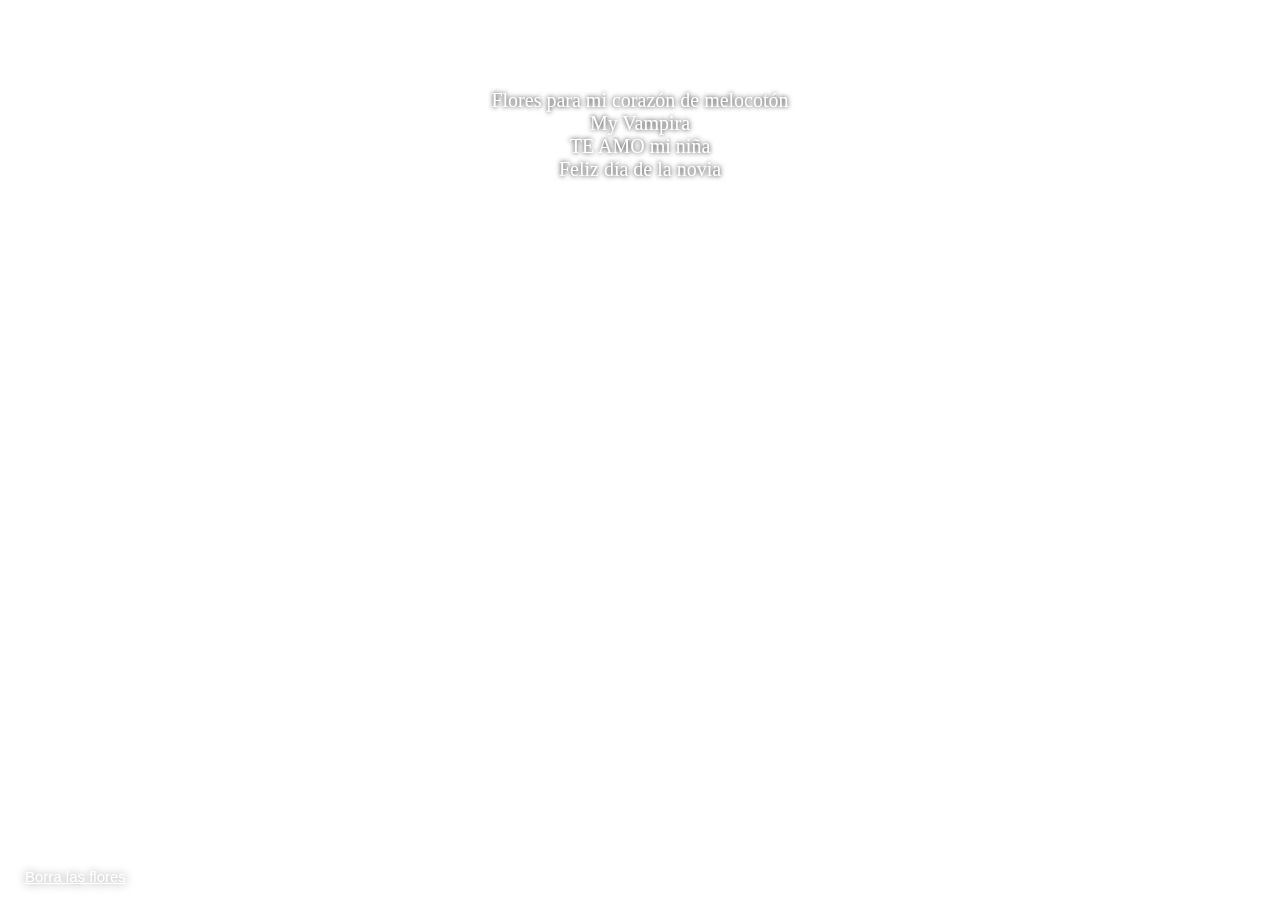
<file: index.html>
<!DOCTYPE html>
<html lang="en" >
<head>
  <meta charset="UTF-8">
  <meta http-equiv="X-UA-Compatible" content="IE=edge">
  <meta name="viewport" content="width=device-width, initial-scale=1.0">
  <title>para mi niña</title>
  <link rel="stylesheet" href="./style.css">

</head>
<body>
<!-- partial:index.partial.html -->
<div class="container">
    <canvas id="canvas"></canvas>
    <div class="clean-btn">
        Borra las flores
    </div>
</div>

<div class="name">
    Flores para mi corazón de melocotón<br> My Vampira <br> TE AMO mi niña<br> Feliz día de la novia
</div>

<script type="x-shader/x-fragment" id="fragmentShader">
    #define PI 3.14159265359

    uniform float u_ratio;
    uniform vec2 u_cursor;
    uniform float u_stop_time;
    uniform float u_clean;
    uniform vec2 u_stop_randomizer;

    uniform sampler2D u_texture;
    varying vec2 vUv;

    // --------------------------------
    // 2D noise

    vec3 mod289(vec3 x) { return x - floor(x * (1.0 / 289.0)) * 289.0; }
    vec2 mod289(vec2 x) { return x - floor(x * (1.0 / 289.0)) * 289.0; }
    vec3 permute(vec3 x) { return mod289(((x*34.0)+1.0)*x); }
    float snoise(vec2 v) {
        const vec4 C = vec4(0.211324865405187, 0.366025403784439, -0.577350269189626, 0.024390243902439);
        vec2 i = floor(v + dot(v, C.yy));
        vec2 x0 = v - i + dot(i, C.xx);
        vec2 i1;
        i1 = (x0.x > x0.y) ? vec2(1.0, 0.0) : vec2(0.0, 1.0);
        vec4 x12 = x0.xyxy + C.xxzz;
        x12.xy -= i1;
        i = mod289(i);
        vec3 p = permute(permute(i.y + vec3(0.0, i1.y, 1.0)) + i.x + vec3(0.0, i1.x, 1.0));
        vec3 m = max(0.5 - vec3(dot(x0, x0), dot(x12.xy, x12.xy), dot(x12.zw, x12.zw)), 0.0);
        m = m*m;
        m = m*m;
        vec3 x = 2.0 * fract(p * C.www) - 1.0;
        vec3 h = abs(x) - 0.5;
        vec3 ox = floor(x + 0.5);
        vec3 a0 = x - ox;
        m *= 1.79284291400159 - 0.85373472095314 * (a0*a0 + h*h);
        vec3 g;
        g.x = a0.x * x0.x + h.x * x0.y;
        g.yz = a0.yz * x12.xz + h.yz * x12.yw;
        return 130.0 * dot(m, g);
    }


    float get_flower_shape(vec2 _p, float _pet_n, float _angle, float _outline) {
        _angle *= 3.;

        _p = vec2(_p.x * cos(_angle) - _p.y * sin(_angle),
        _p.x * sin(_angle) + _p.y * cos(_angle));

        float a = atan(_p.y, _p.x);

        float flower_sectoral_shape = pow(abs(sin(a * _pet_n)), .4) + .25;

        vec2 flower_size_range = vec2(.03, .1);
        float size = flower_size_range[0] + u_stop_randomizer[0] * flower_size_range[1];

        float flower_radial_shape = pow(length(_p) / size, 2.);
        flower_radial_shape -= .1 * sin(8. * a); // add noise
        flower_radial_shape = max(.1, flower_radial_shape);
        flower_radial_shape += smoothstep(0., 0.03, -_p.y + .2 * abs(_p.x));

        float grow_time = step(.25, u_stop_time) * pow(u_stop_time, .3);
        float flower_shape = 1. - smoothstep(0., flower_sectoral_shape, _outline * flower_radial_shape / grow_time);

        flower_shape *= (1. - step(1., grow_time));

        return flower_shape;
    }

    float get_stem_shape(vec2 _p, vec2 _uv, float _w, float _angle) {

		  _w = max(.004, _w);
		 
        float x_offset = _p.y * sin(_angle);
        x_offset *= pow(3. * _uv.y, 2.);
        _p.x -= x_offset;

        // add horizontal noise to the cursor coordinale
        float noise_power = .5;
        float cursor_horizontal_noise = noise_power * snoise(2. * _uv * u_stop_randomizer[0]);
        cursor_horizontal_noise *= pow(dot(_p.y, _p.y), .6);// moise to be zero at cursor
        cursor_horizontal_noise *= pow(dot(_uv.y, _uv.y), .3);// moise to be zero at bottom
        _p.x += cursor_horizontal_noise;

        // vertical line through the cursor point (_p.x)
        float left = smoothstep(-_w, 0., _p.x);
        float right = 1. - smoothstep(0., _w, _p.x);
        float stem_shape = left * right;

        // make it grow + don't go up to the cursor point
        float grow_time = 1. - smoothstep(0., .2, u_stop_time);
        float stem_top_mask = smoothstep(0., pow(grow_time, .5), .03 -_p.y);
        stem_shape *= stem_top_mask;

        // stop drawing once done
        stem_shape *= (1. - step(.17, u_stop_time));

        return stem_shape;
    }

    void main() {

        vec3 base = texture2D(u_texture, vUv).xyz;

        vec2 uv = vUv;
        uv.x *= u_ratio;
        vec2 cursor = vUv - u_cursor.xy;
        cursor.x *= u_ratio;
        
        vec3 stem_color = vec3(.1 + u_stop_randomizer[0] * .6, .6, .2);
        vec3 flower_color = vec3(.6 + .5 * u_stop_randomizer[1], .1, .9 - .5 * u_stop_randomizer[1]);

        float angle = .5 * (u_stop_randomizer[0] - .5);

        float stem_shape = get_stem_shape(cursor, uv, .003, angle);
        stem_shape += get_stem_shape(cursor + vec2(0., .2 + .5 * u_stop_randomizer[0]), uv, .003, angle);
        float stem_mask = 1. - get_stem_shape(cursor, uv, .004, angle);
        stem_mask -= get_stem_shape(cursor + vec2(0., .2 + .5 * u_stop_randomizer[0]), uv, .004, angle);

        float petals_back_number = 1. + floor(u_stop_randomizer[0] * 2.);
        float angle_offset = -(2. * step(0., angle) - 1.) * .1 * u_stop_time;
        float flower_back_shape = get_flower_shape(cursor, petals_back_number, angle + angle_offset, 1.5);
        float flower_back_mask = 1. - get_flower_shape(cursor, petals_back_number, angle + angle_offset, 1.6);

        float petals_front_number = 2. + floor(u_stop_randomizer[1] * 2.);
        float flower_front_shape = get_flower_shape(cursor, petals_front_number, angle, 1.);
        float flower_front_mask = 1. - get_flower_shape(cursor, petals_front_number, angle, .95);

        vec3 color = base;
        color *= stem_mask;
        color *= flower_back_mask;
        color *= flower_front_mask;

        color += (stem_shape * stem_color);

        color += (flower_back_shape * (flower_color + vec3(0., .8 * u_stop_time, 0.)));
        color += (flower_front_shape * flower_color);

        color.r *= 1. - (.5 * flower_back_shape * flower_front_shape);
        color.b *= 1. - (flower_back_shape * flower_front_shape);


        color *= u_clean;

        gl_FragColor = vec4(color, 1.);
    }

</script>

<script type="x-shader/x-vertex" id="vertexShader">
    varying vec2 vUv;
    void main() {
        vUv = uv;
        gl_Position = vec4(position, 1.);
    }
</script>
<!-- partial -->
  <script type="module" src="./script.js"></script>

</body>
</html>
</file>
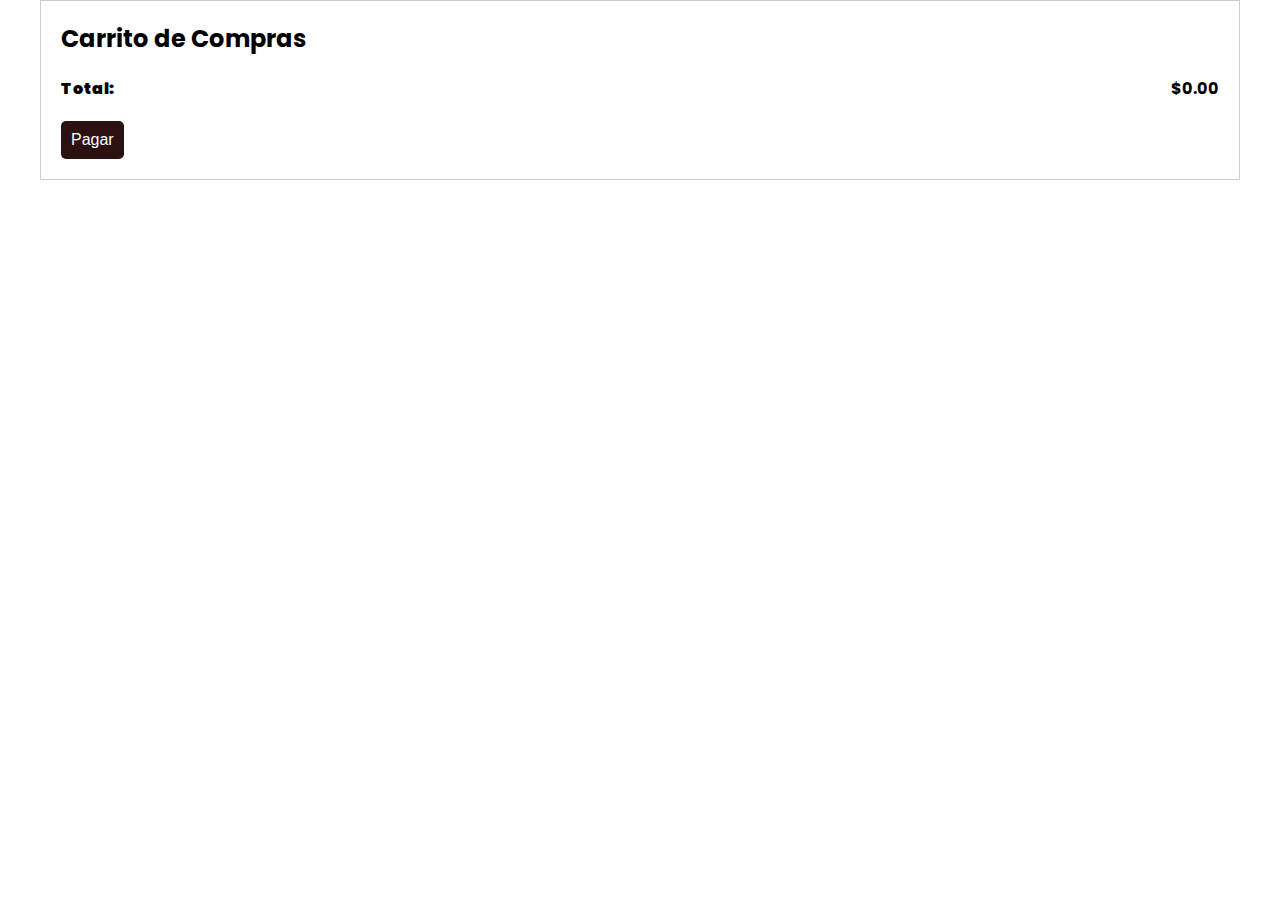
<file: carrito.html>
<!DOCTYPE html>
<html lang="es">
<head>
    <meta charset="UTF-8">
    <meta http-equiv="X-UA-Compatible" content="IE=edge">
    <meta name="viewport" content="width=device-width, initial-scale=1.0">
    <title>Carrito de Compras - DE-DOS</title>
    <link rel="stylesheet" href="styles.css">
</head>
<body>
    <header>
        <!-- Aquí puedes incluir un encabezado común si lo deseas -->
    </header>

    <main>
        <section class="cart container">
            <h2>Carrito de Compras</h2>
            <div class="cart-items">
                <!-- Aquí se mostrarán los elementos del carrito -->
            </div>
            <div class="cart-total">
                <strong>Total:</strong> <span id="cart-total-price">$0.00</span>
            </div>
            <button id="checkout">Pagar</button>
        </section>
    </main>

    <footer>
        <!-- Aquí puedes incluir un pie de página común si lo deseas -->
    </footer>

    <script src="scripts.js"></script>
</body>
</html>
</file>
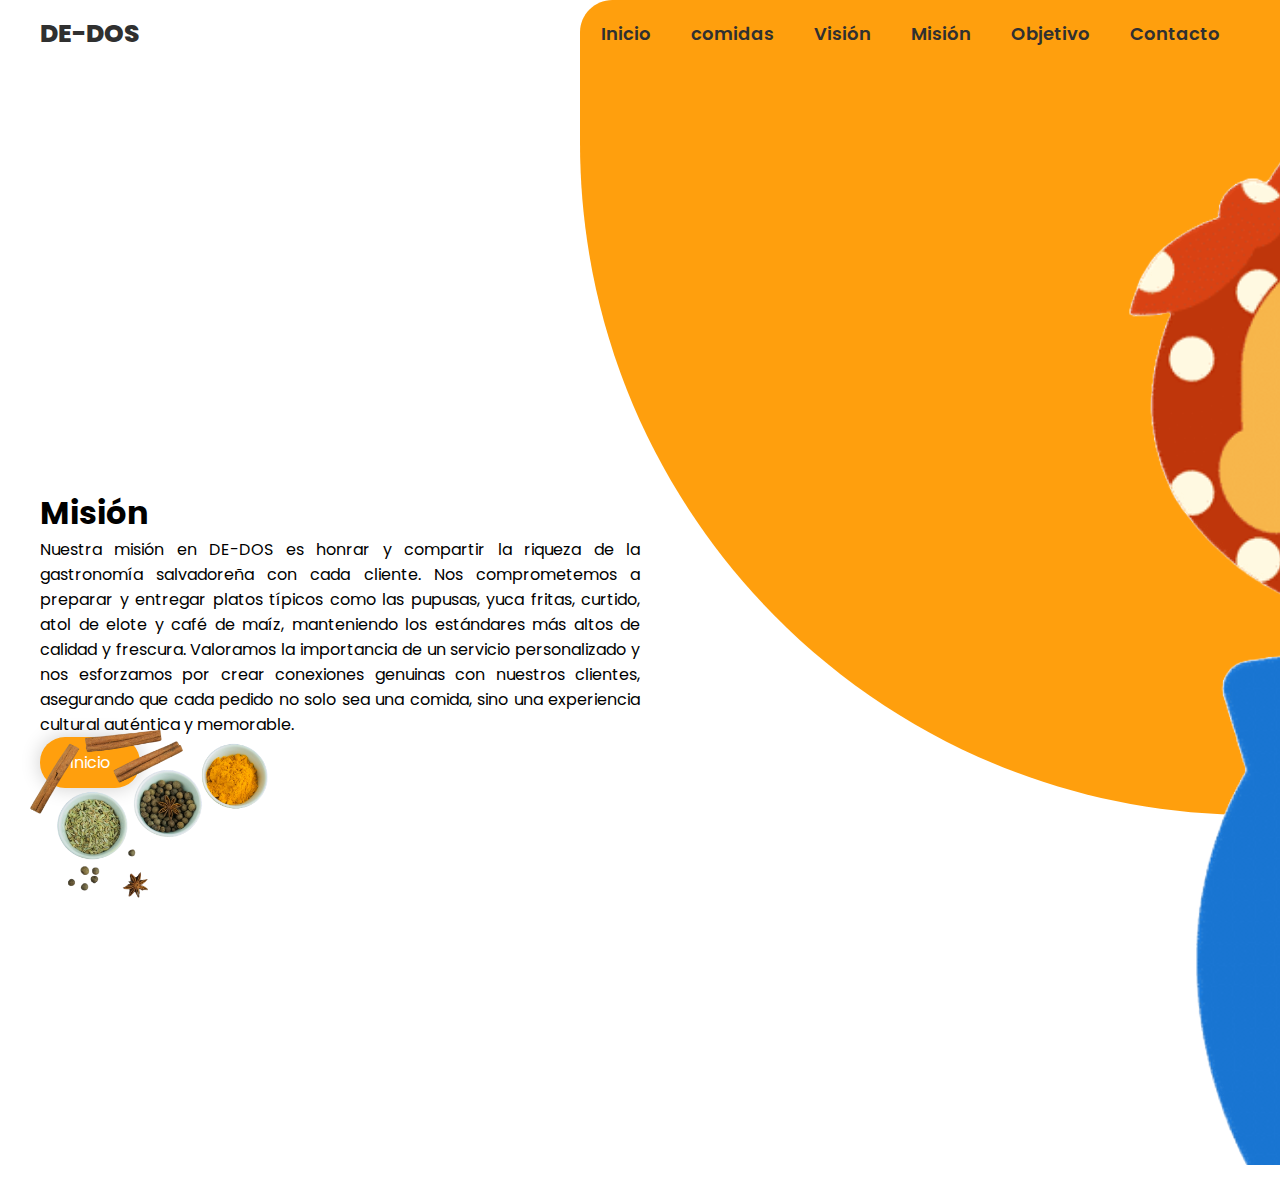
<file: mision.html>
<!DOCTYPE html>
<html lang="en">

<head>
    <meta charset="UTF-8">
    <meta http-equiv="X-UA-Compatible" content="IE=edge">
    <meta name="viewport" content="width=device-width, initial-scale=1.0">
    <link rel="stylesheet" href="styles.css">
    <title>mision</title>
</head>

<body>
    </header>
    <header class="header">

        <img class="bg" src="images/bg.svg" alt="imagen de fondo naranja">
        <img class="esp" src="images/especies.png" alt="imagen de especies">

        <div class="menu container">

            <a href="index.html" class="logo">DE-DOS</a>
            <input type="checkbox" id="menu">
            <label for="menu"><img src="images/menu.png" class="menu-icono" alt="imagen de menu"></label>
            <nav class="navbar">
                <ul>
                    <li><a href="index.html">Inicio</a></li>
                    <li><a href="#">comidas</a></li>
                    <li><a href="Vision.html">Visión</a></li>
                    <li><a href="mision.html">Misión</a></li>
                    <li><a href="objetivo.html">Objetivo</a></li>
                    <li><a href="#">Contacto</a></li>
                </ul>
            </nav>

        </div>

        <div class="header-content container">

            <div class="header-info">

                <div class="header-txt1">
                    <h1>Misión</h1>
                    <p>
                        Nuestra misión en DE-DOS es honrar y compartir la riqueza de la gastronomía salvadoreña con cada
                        cliente. Nos comprometemos a preparar y entregar platos típicos como las pupusas, yuca fritas,
                        curtido, atol de elote y café de maíz, manteniendo los estándares más altos de calidad y
                        frescura. Valoramos la importancia de un servicio personalizado y nos esforzamos por crear
                        conexiones genuinas con nuestros clientes, asegurando que cada pedido no solo sea una comida,
                        sino una experiencia cultural auténtica y memorable.
                    </p>

                    <a href="index.html" class="btn-1">Inicio</a>
                </div>
                <div class="header-img">
                    <img src="images/nosotros B.png" alt="imagen de pupusas">
                </div>
            </div>



        </div>
        </div>
    </header>
</body>

</html>
</file>
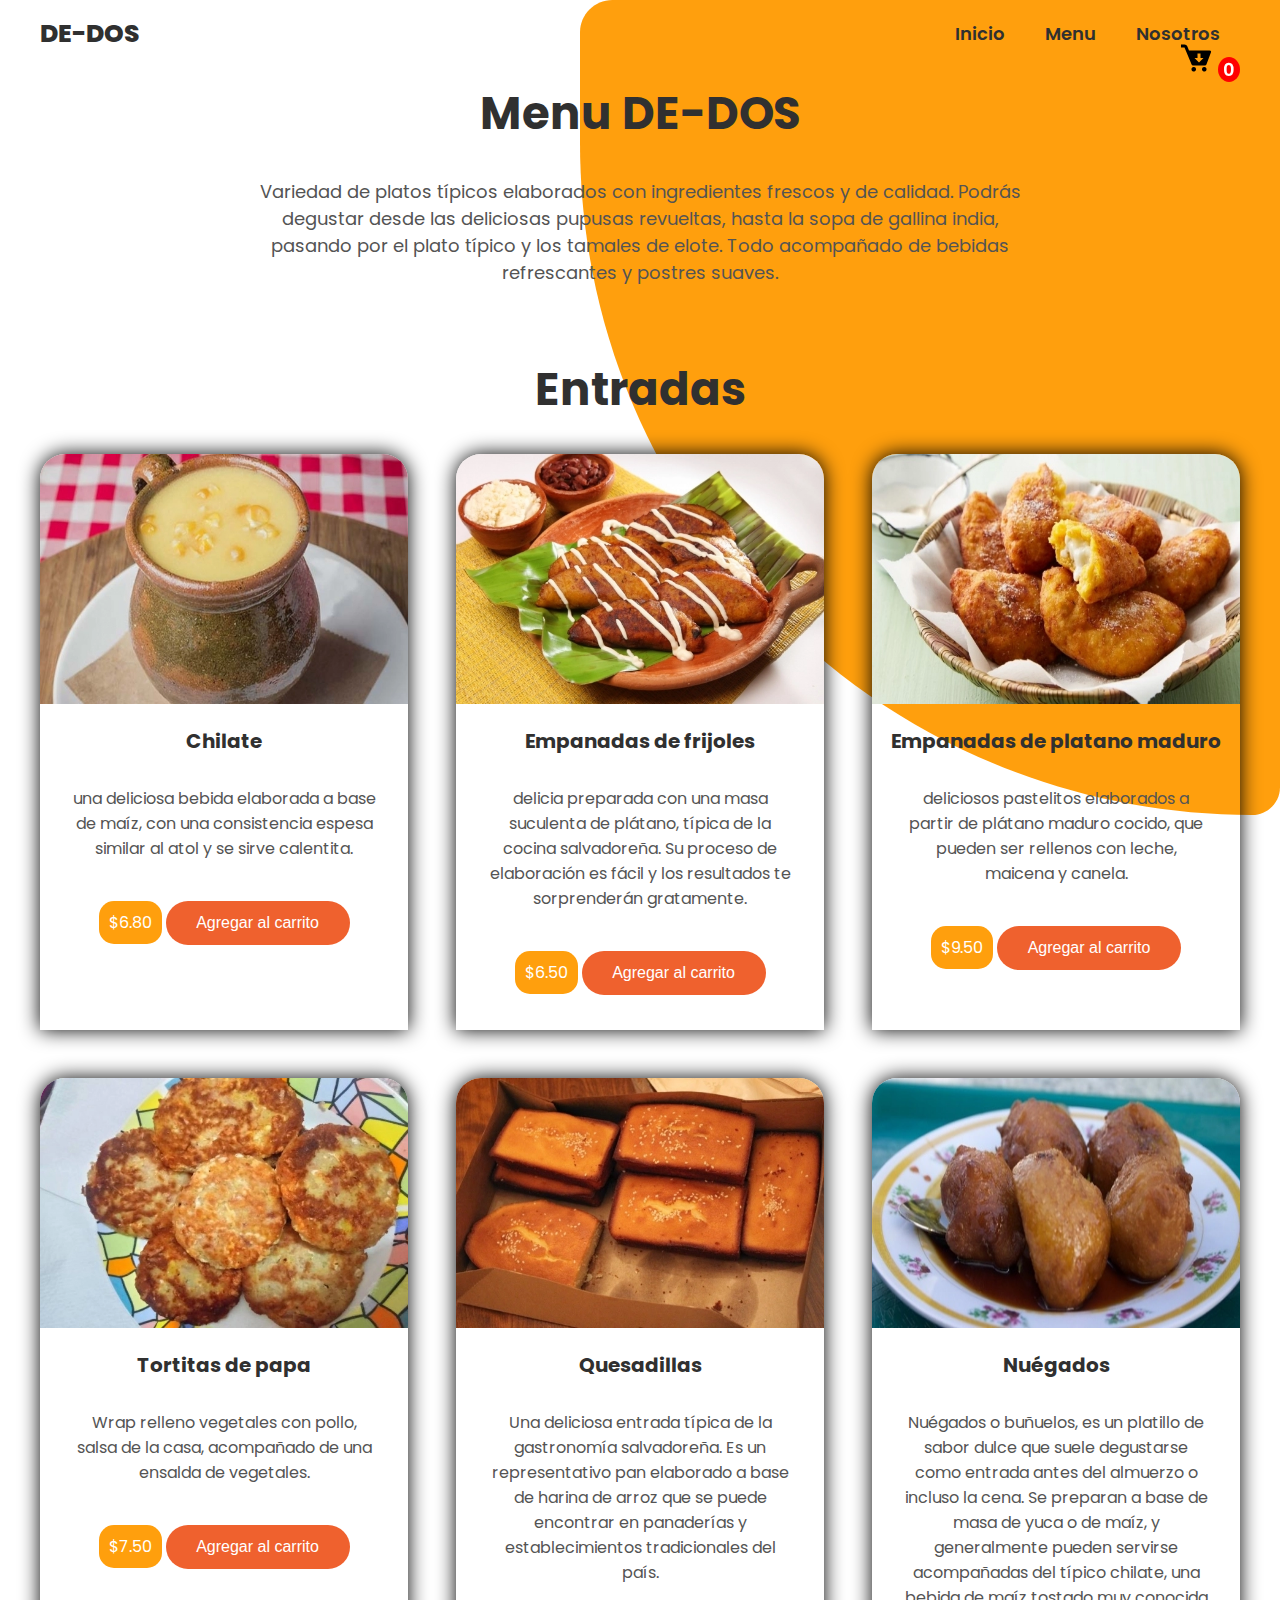
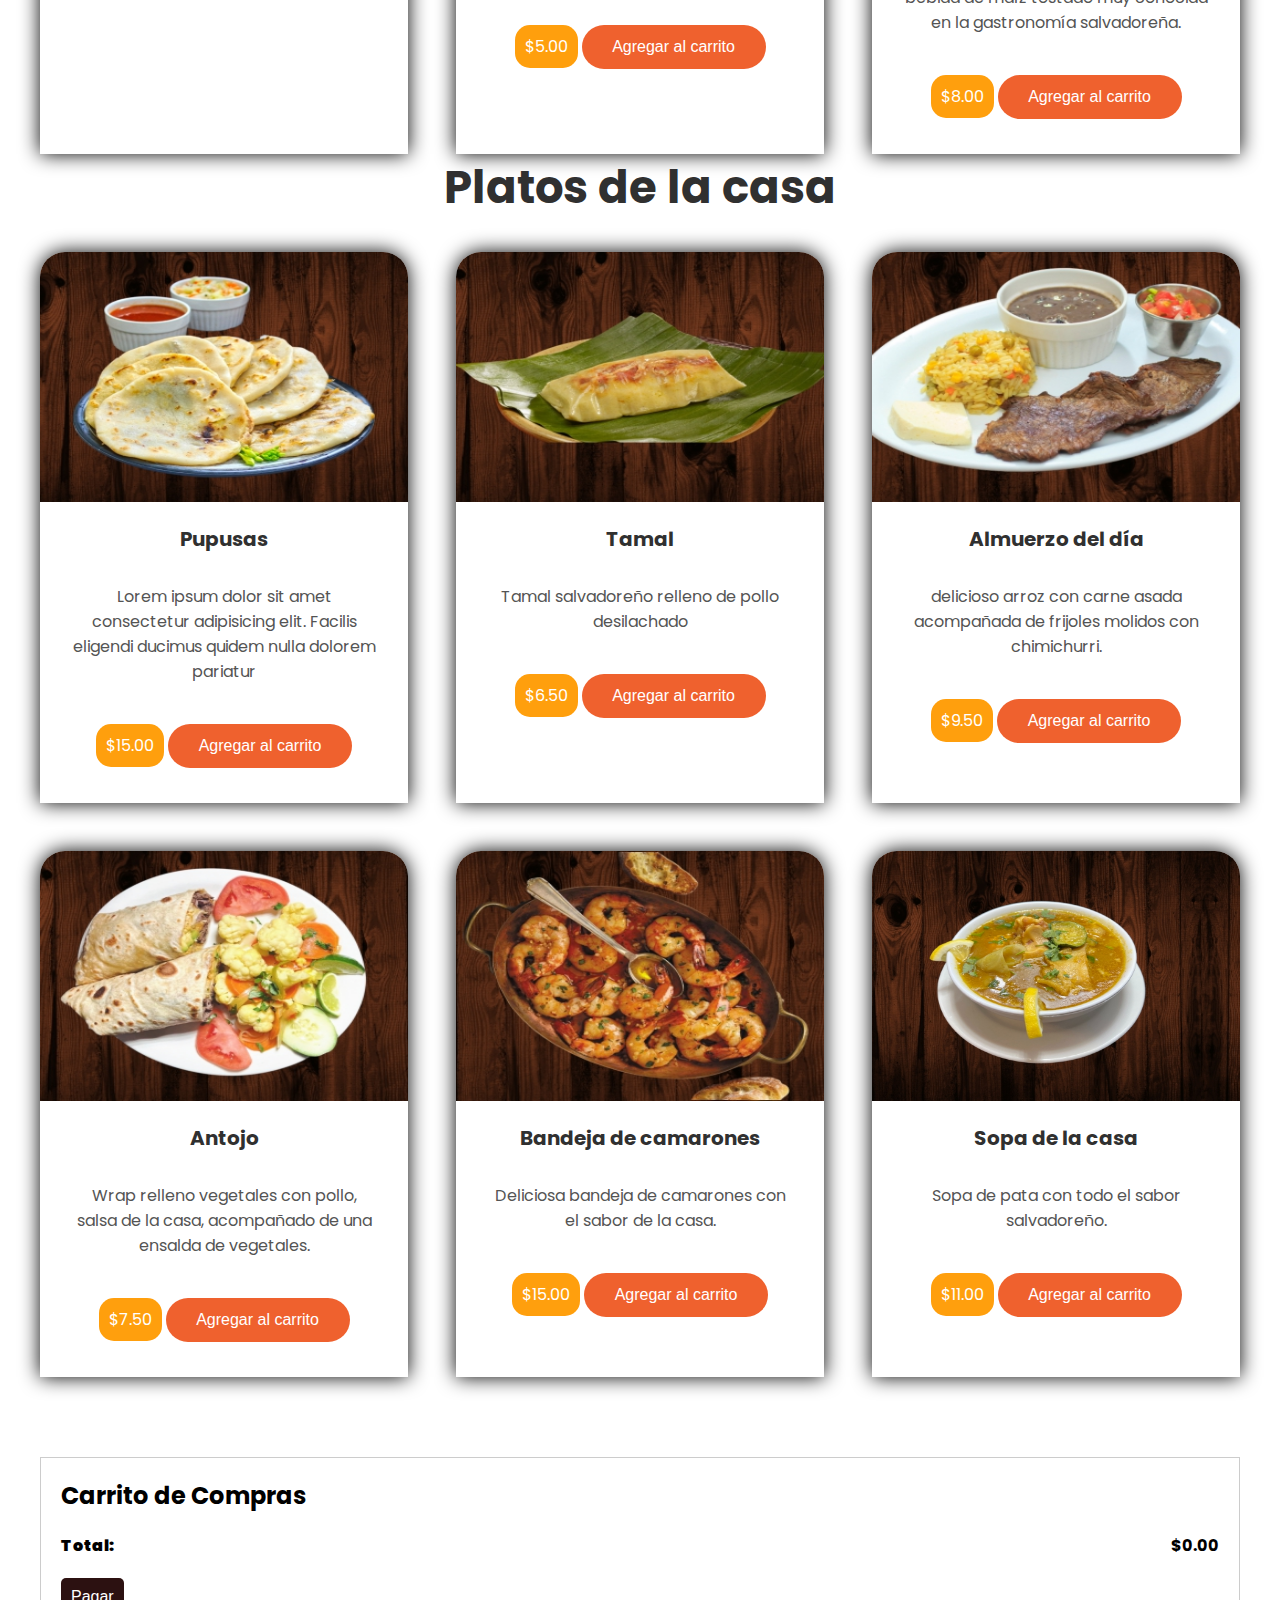
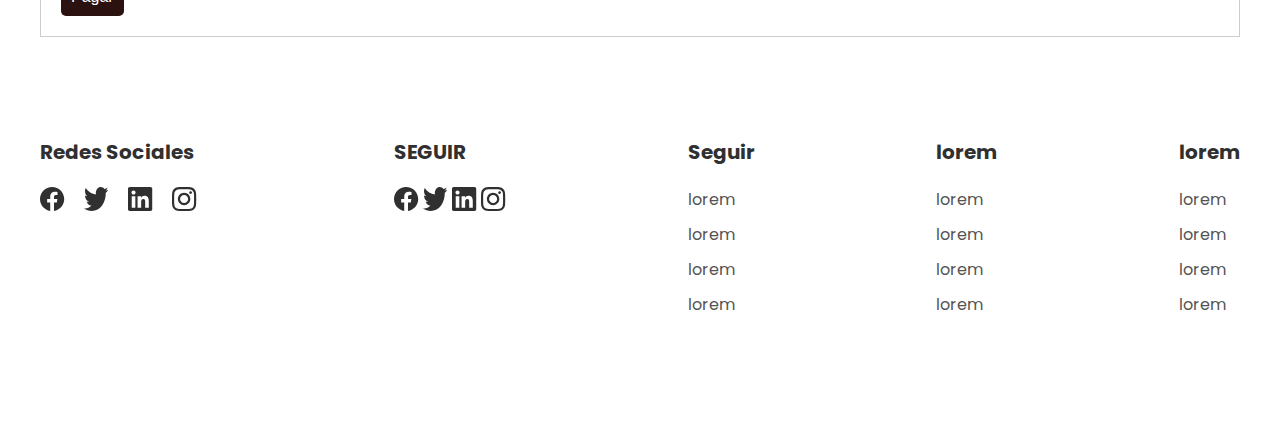
<file: mmenu.html>
<!DOCTYPE html>
<html lang="es">
<head>
    <meta charset="UTF-8">
    <meta http-equiv="X-UA-Compatible" content="IE=edge">
    <meta name="viewport" content="width=device-width, initial-scale=1.0">
    <title>dedos</title>
    <link rel="stylesheet" href="styles.css">
    <style>
        /* Estilos CSS para el icono del carrito flotante */
        #cart-icon-container {
            position: fixed;
            top: 20px;
            right: 20px;
            z-index: 1000; /* Asegura que esté por encima de otros elementos */
        }
        .carrito-cantidad {
            background-color: #f00; /* Color de fondo para el contador */
            color: #fff; /* Color del texto del contador */
            padding: 0 5px; /* Espaciado interno para el contador */
            border-radius: 50%; /* Borde redondeado para el contador */
        }
    </style>
</head>
<body>
    <img class="bg" src="images/bg.svg" alt="imagen de fondo naranja">
 
        <div class="menu container">
            <a href="index.html" class="logo">DE-DOS</a>
            <input type="checkbox" id="menu">
            <label for="menu"><img src="images/menu.png" class="menu-icono" alt="imagen de menu"></label>
            <nav class="navbar">
                <ul>
                    <li><a href="index.html">Inicio</a></li>
                    <li><a href="mmenu.html">Menu</a></li>
                    <li><a href="Vision.html">Nosotros</a></li>
                    <li id="cart-icon-container">
                        <a href="carrito.html">
                            <img src="[data-uri]" alt="Carrito de compras">
                            <span class="carrito-cantidad">0</span>
                        </a>
                    </li>
                    
            </nav>
        </div>
    <main class="products container">
        <div></div>
        <h2>Menu DE-DOS</h2>
        <p>Variedad de platos típicos elaborados con ingredientes frescos y de calidad. Podrás degustar desde las
            deliciosas pupusas revueltas, hasta la sopa de gallina india, pasando por el plato típico y los tamales de
            elote. Todo acompañado de bebidas refrescantes y postres suaves.
        </p>
        <h2>Entradas</h2>
        <div class="product-info">
            <div class="product">
                <img src="images/platoss/chilate.jpg" alt="">
                <h3>Chilate </h3>
                <p> una deliciosa bebida elaborada a base de maíz, con una consistencia espesa similar al atol y se sirve calentita.</p>
                <span>$6.80</span>
                <button class="add-to-cart" data-name="Pupusas" data-price="15.00">Agregar al carrito</button>
            </div>
            <div class="product">
                <img src="images/platoss/empanadas.jpg" alt="">
                <h3>Empanadas de frijoles</h3>
                <p>delicia preparada con una masa suculenta de plátano, típica de la cocina salvadoreña. Su proceso de elaboración es fácil y los resultados te sorprenderán gratamente.</p>
                <span>$6.50</span>
                <button class="add-to-cart" data-name="Tamal" data-price="6.50">Agregar al carrito</button>
            </div>
            <div class="product">
                <img src="images/platoss/empanadas-maduro.jpg" alt="">
                <h3>Empanadas de platano maduro</h3>
                <p>deliciosos pastelitos elaborados a partir de plátano maduro cocido, que pueden ser rellenos con leche, maicena y canela.</p>
                <span>$9.50</span>
                <button class="add-to-cart" data-name="Almuerzo del día" data-price="9.50">Agregar al carrito</button>
            </div>
            <div class="product">
                <img src="images/platoss/tortitas-de-papa_.jpg" alt="">
                <h3>Tortitas de papa</h3>
                <p>Wrap relleno vegetales con pollo, salsa de la casa, acompañado de una ensalda de vegetales.</p>
                <span>$7.50</span>
                <button class="add-to-cart" data-name="Antojo" data-price="7.50">Agregar al carrito</button>
            </div>
            <div class="product">
                <img src="images/platoss/quesadilla_web.jpg.webp" alt="">
                <h3>Quesadillas</h3>
                <p>Una deliciosa entrada típica de la gastronomía salvadoreña. Es un representativo pan elaborado a base de harina de arroz que se puede encontrar en panaderías y establecimientos tradicionales del país.</p>
                <span>$5.00</span>
                <button class="add-to-cart" data-name="Bandeja de camarones" data-price="15.00">Agregar al carrito</button>
            </div>
            <div class="product">
                <img src="images/platoss/nuegados_web.jpg.webp" alt="">
                <h3>Nuégados</h3>
                <p>Nuégados o buñuelos, es un platillo de sabor dulce que suele degustarse como entrada antes del almuerzo o incluso la cena. Se preparan a base de masa de yuca o de maíz, y generalmente pueden servirse acompañadas del típico chilate, una bebida de maíz tostado muy conocida en la gastronomía salvadoreña.</p>
                <span>$8.00</span>
                <button class="add-to-cart" data-name="Sopa de la casa" data-price="11.00">Agregar al carrito</button>
            </div>
        </div>

        <div></div>
        <h2>Platos de la casa</h2>
      
        <div class="product-info">
            <div class="product">
                <img src="images/photo_1.jpg" alt="">
                <h3>Pupusas</h3>
                <p>Lorem ipsum dolor sit amet consectetur adipisicing elit. Facilis eligendi ducimus quidem nulla dolorem pariatur</p>
                <span>$15.00</span>
                <button class="add-to-cart" data-name="Pupusas" data-price="15.00">Agregar al carrito</button>
            </div>
            <div class="product">
                <img src="images/platoss/Plato-bb.jpg" alt="">
                <h3>Tamal</h3>
                <p>Tamal salvadoreño relleno de pollo desilachado</p>
                <span>$6.50</span>
                <button class="add-to-cart" data-name="Tamal" data-price="6.50">Agregar al carrito</button>
            </div>
            <div class="product">
                <img src="images/platoss/Plato-w.jpg" alt="">
                <h3>Almuerzo del día</h3>
                <p>delicioso arroz con carne asada acompañada de frijoles molidos con chimichurri.</p>
                <span>$9.50</span>
                <button class="add-to-cart" data-name="Almuerzo del día" data-price="9.50">Agregar al carrito</button>
            </div>
            <div class="product">
                <img src="images/platoss/Plato-bg.jpg" alt="">
                <h3>Antojo</h3>
                <p>Wrap relleno vegetales con pollo, salsa de la casa, acompañado de una ensalda de vegetales.</p>
                <span>$7.50</span>
                <button class="add-to-cart" data-name="Antojo" data-price="7.50">Agregar al carrito</button>
            </div>
            <div class="product">
                <img src="images/platoss/Plato-af.jpg" alt="">
                <h3>Bandeja de camarones</h3>
                <p>Deliciosa bandeja de camarones con el sabor de la casa.</p>
                <span>$15.00</span>
                <button class="add-to-cart" data-name="Bandeja de camarones" data-price="15.00">Agregar al carrito</button>
            </div>
            <div class="product">
                <img src="images/platoss/Plato-bx.jpg" alt="">
                <h3>Sopa de la casa</h3>
                <p>Sopa de pata con todo el sabor salvadoreño.</p>
                <span>$11.00</span>
                <button class="add-to-cart" data-name="Sopa de la casa" data-price="11.00">Agregar al carrito</button>
            </div>
        </div>
    </main>

    <section class="cart container">
        <h2>Carrito de Compras</h2>
        <div class="cart-items"></div>
        <div class="cart-total">
            <strong>Total:</strong> <span id="cart-total-price">$0.00</span>
        </div>
        <button id="checkout">Pagar</button>
    </section>

    <footer class="footer container">
        <div class="footer-links">
            <div class="link">
                <h3>Redes Sociales</h3>
                <div class="socials">
                    <img src="images/s1.svg" alt="">
                    <img src="images/s2.svg" alt="">
                    <img src="images/s3.svg" alt="">
                    <img src="images/s4.svg" alt="">
                </div>
            </div>
            <div class="link">
                <h3>SEGUIR</h3>
                <div class="sociales">
                    <img src="images/s1.svg" alt="">
                    <img src="images/s2.svg" alt="">
                    <img src="images/s3.svg" alt="">
                    <img src="images/s4.svg" alt="">
                </div>
            </div>
            <div class="link">
                <h3>Seguir</h3>
                <ul>
                    <li><a href="#">lorem</a></li>
                    <li><a href="#">lorem</a></li>
                    <li><a href="#">lorem</a></li>
                    <li><a href="#">lorem</a></li>
                </ul>
            </div>
            <div class="link">
                <h3>lorem</h3>
                <ul>
                    <li><a href="#">lorem</a></li>
                    <li><a href="#">lorem</a></li>
                    <li><a href="#">lorem</a></li>
                    <li><a href="#">lorem</a></li>
                </ul>
            </div>
            <div class="link">
                <h3>lorem</h3>
                <ul>
                    <li><a href="#">lorem</a></li>
                    <li><a href="#">lorem</a></li>
                    <li><a href="#">lorem</a></li>
                    <li><a href="#">lorem</a></li>
                </ul>
            </div>
        </div>
    </footer>

    <script>
        window.addEventListener('mouseover', initLandbot, { once: true });
        window.addEventListener('touchstart', initLandbot, { once: true });
        var myLandbot;
        function initLandbot() {
          if (!myLandbot) {
            var s = document.createElement('script');s.type = 'text/javascript';s.async = true;
            s.addEventListener('load', function() {
              var myLandbot = new Landbot.Livechat({
                configUrl: 'https://storage.googleapis.com/landbot.online/v3/H-2534963-SFRKXJJ28GS4FYYJ/index.json',
              });
            });
            s.src = 'https://cdn.landbot.io/landbot-3/landbot-3.0.0.js';
            var x = document.getElementsByTagName('script')[0];
            x.parentNode.insertBefore(s, x);
          }
        }
        </script>
        <script src="scripts.js"></script>
</body>
</html>
</file>
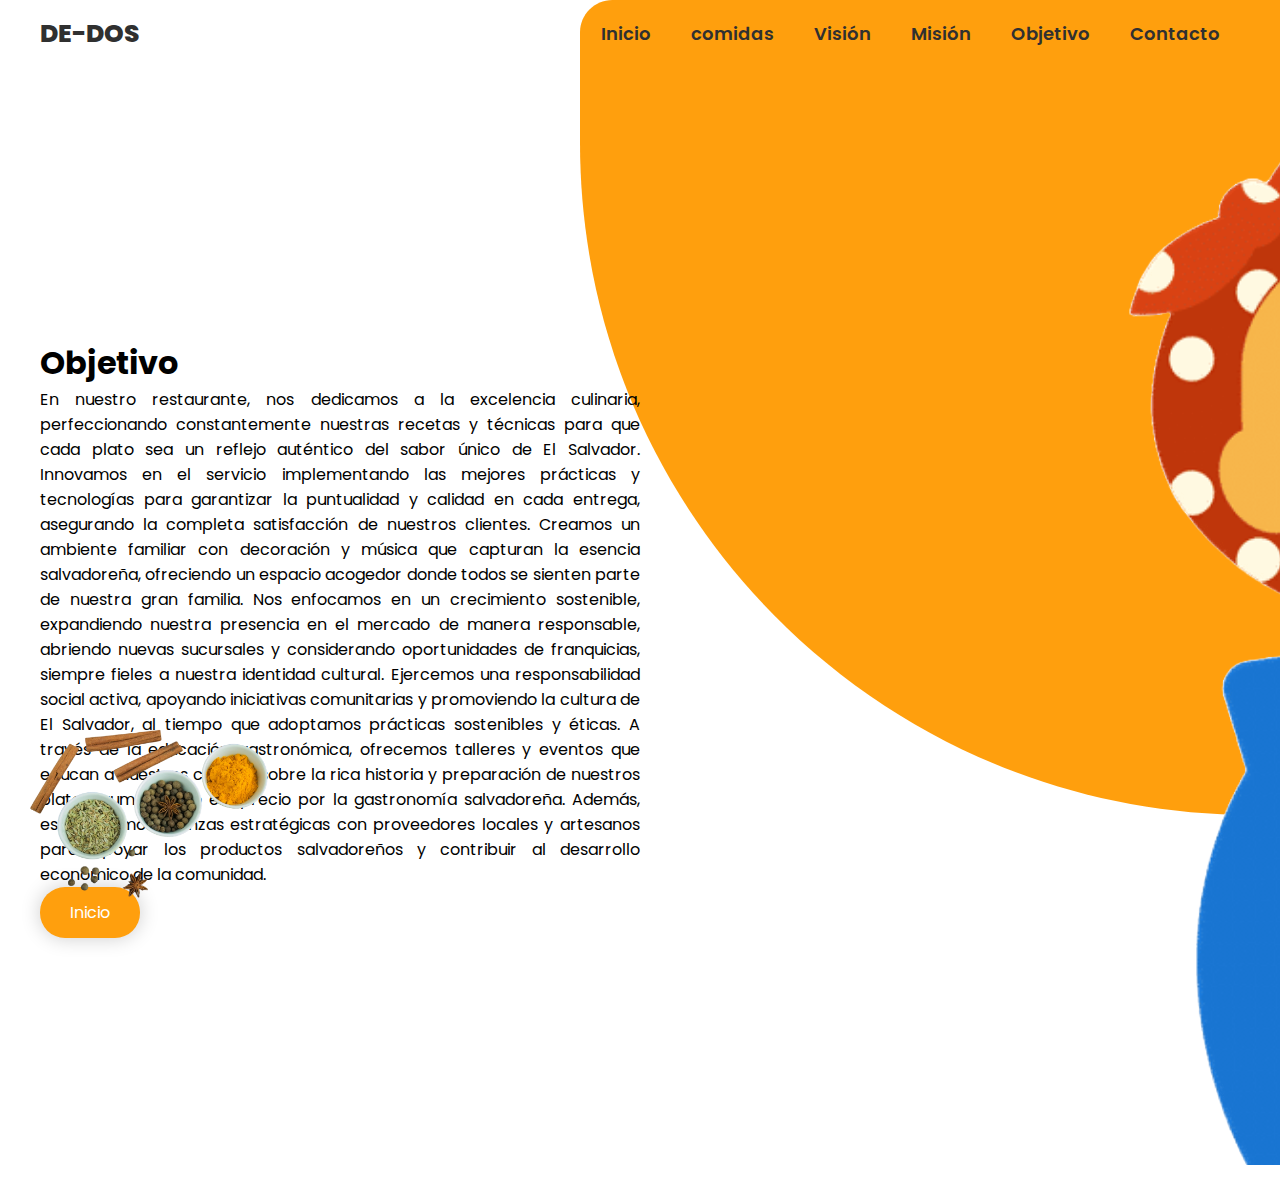
<file: objetivo.html>
<!DOCTYPE html>
<html lang="en">

<head>
    <meta charset="UTF-8">
    <meta http-equiv="X-UA-Compatible" content="IE=edge">
    <meta name="viewport" content="width=device-width, initial-scale=1.0">
    <link rel="stylesheet" href="styles.css">
    <title>mision</title>
</head>

<body>
    </header>
    <header class="header">

        <img class="bg" src="images/bg.svg" alt="imagen de fondo naranja">
        <img class="esp" src="images/especies.png" alt="imagen de especies">

        <div class="menu container">

            <a href="index.html" class="logo">DE-DOS</a>
            <input type="checkbox" id="menu">
            <label for="menu"><img src="images/menu.png" class="menu-icono" alt="imagen de menu"></label>
            <nav class="navbar">
                <ul>
                    <li><a href="index.html">Inicio</a></li>
                    <li><a href="#">comidas</a></li>
                    <li><a href="Vision.html">Visión</a></li>
                    <li><a href="mision.html">Misión</a></li>
                    <li><a href="objetivo.html">Objetivo</a></li>
                    <li><a href="#">Contacto</a></li>
                </ul>
            </nav>

        </div>

        <div class="header-content container">

            <div class="header-info">

                <div class="header-txt1">

                    <h1>Objetivo</h1>
                    <p>
                        En nuestro restaurante, nos dedicamos a la excelencia culinaria, perfeccionando constantemente
                        nuestras recetas y técnicas para que cada plato sea un reflejo auténtico del sabor único de El
                        Salvador. Innovamos en el servicio implementando las mejores prácticas y tecnologías para
                        garantizar la puntualidad y calidad en cada entrega, asegurando la completa satisfacción de
                        nuestros clientes. Creamos un ambiente familiar con decoración y música que capturan la esencia
                        salvadoreña, ofreciendo un espacio acogedor donde todos se sienten parte de nuestra gran
                        familia. Nos enfocamos en un crecimiento sostenible, expandiendo nuestra presencia en el mercado
                        de manera responsable, abriendo nuevas sucursales y considerando oportunidades de franquicias,
                        siempre fieles a nuestra identidad cultural. Ejercemos una responsabilidad social activa,
                        apoyando iniciativas comunitarias y promoviendo la cultura de El Salvador, al tiempo que
                        adoptamos prácticas sostenibles y éticas. A través de la educación gastronómica, ofrecemos
                        talleres y eventos que educan a nuestros clientes sobre la rica historia y preparación de
                        nuestros platos, aumentando el aprecio por la gastronomía salvadoreña. Además, establecemos
                        alianzas estratégicas con proveedores locales y artesanos para apoyar los productos salvadoreños
                        y contribuir al desarrollo económico de la comunidad.
                    </p>

                    <a href="index.html" class="btn-1">Inicio</a>
                </div>
                <div class="header-img">
                    <img src="images/nosotros B.png" alt="imagen de pupusas">
                </div>
            </div>



        </div>
        </div>
    </header>
</body>

</html>
</file>
<file: style.css>
html, body {
    overflow: hidden;
    padding: 0;
    margin: 0;
}
.container {
    position: fixed;
    top: 0;
    left: 0;
    width: 100%;
    height: 100vh;
    display: flex;
    flex-direction: column-reverse;
    align-items: start;
}
.clean-btn {
    z-index: 1;
    font-family: sans-serif;
    font-size: 15px;
    color: white;
    text-shadow: 0 0 10px #000000;
    user-select: none;
    padding: 0 0 15px 25px;
    cursor: pointer;
    text-decoration: underline;
    opacity: .5;
}
canvas {
    position: absolute;
    top: 0;
    left: 0;
    display: block;
}

.name {
    position: fixed;
    top: 15%;
    left: 50%;
    width: 100%;
    transform: translate(-50%, -50%);
    color: white;
    text-align: center;
    font-size: 4vw;
    text-shadow: 0 0 5px #000000;
    user-select: none;
    pointer-events: none;
}

@media all and (min-width: 360px) {
    .name {
        font-size: 20px
    }
}
</file>
<file: styles.css>
@import url('https://fonts.googleapis.com/css2?family=Poppins:wght@400;500;600;700;800&display=swap');

*{
    margin: 0;
    padding: 0;
    box-sizing: border-box;
    text-decoration: none;
    list-style: none;
}

/* Botones */
button {
    background-color: #ef612e; /* Rojo-naranja */
    color: white;
    border: none;
    padding: 10px 20px;
    cursor: pointer;
    font-size: 16px;
    border-radius: 5px;
    transition: background-color 0.3s, transform 0.3s;
}

button:hover {
    background-color: #FF6347; /* Rojo más claro al hacer hover */
    transform: scale(1.05);
}

button:active {
    background-color: #FF4500; /* Mantener el color original al hacer clic */
    transform: scale(1.00);
}

/* Estilos específicos para los botones de agregar al carrito */
.add-to-cart {
    margin-top: 10px;
    width: 50%;
    text-align: center;
    padding: 13px 30px;
    border-radius: 25px;
}

.add-to-cart:hover {
    background-color: #FF6347; /* Rojo más claro al hacer hover */
}

.add-to-cart:active {
    background-color: #FF4500; /* Mantener el color original al hacer clic */
}

/* Estilos para el carrito */
.cart {
    border: 1px solid #ccc;
    padding: 20px;
    margin-top: 20px;
}

.cart h2 {
    margin-bottom: 20px;
}

.cart-items {
    margin-bottom: 20px;
}

.cart-item {
    display: flex;
    justify-content: space-between;
    margin-bottom: 10px;
}

.cart-total {
    display: flex;
    justify-content: space-between;
    font-weight: bold;
    margin-bottom: 20px;
}

.cart button {
    background-color: #2c1111;
    color: white;
    border: none;
    padding: 10px;
    cursor: pointer;
    font-size: 16px;
}

.cart button:hover {
    background-color: #ff4b4b;
}


body {
    font-family: 'Poppins', sans-serif;
}
.icon-cart{
    width: 40px;
    height: 40px;
}

.container {
    max-width: 1200px;
    margin: 0 auto;
}

.header {
    display: flex;
    position: relative;
}

.menu {
    position: absolute;
    top: 0;
    left: 0;
    right: 0;
    display: flex;
    align-items: center;
    justify-content: space-between;
    z-index: 1000;
}

.logo {
    color: #303030;
    font-size: 25px;
    font-weight: 800;
}

.menu .navbar ul li {
    position: relative;
    float: left;
}

.menu .navbar ul li a {
    font-size: 18px;
    padding: 20px;
    color: #303030;
    display: block;
    font-weight: 600;
}

#menu {
    display: none;
}

.menu-icono {
    width: 25px;
}

.menu label {
    cursor: pointer;
    display:none;
}

.bg {
    position: absolute;
    width: 700px;
    z-index: -1;
    right: 0;
}


.esp {
    position: absolute;
    top: 700px;
    bottom: 0;
    width: 350px;
}

.header-info {
    display: flex;
    align-items: center;
    margin-top: 100px;
    text-align: justify;

}

.header-txt {
    width: 50%;
    padding-right: 35px;
    text-align: justify;
}
.header-txt1 {
    text-align: center;
    width: 50%;
    text-align: justify;
   
}
.header-txt h1 {

    font-size: 55px;
    line-height: 70px;
    font-weight: 600;
    color: #303030;
    margin-bottom: 25px;
    text-transform: capitalize;
    

}

.header-txt p {
    font-size: 16px;
    color: #545454;
    margin-bottom: 35px;
    
}

.btn-1 {
    display: inline-block;
    background-color: #FF9F0D;
    padding: 13px 30px;
    border-radius: 25px;
    color: #ffff;
    text-transform: capitalize;
    box-shadow: 0 0 20px rgb(0, 0, 0, 0.2);
}

.btn-1:hover {
    background-color: #ee9003;
}

.header-img {
    width: 50%;
}

.header-img video {
    width: 80%;
    height: auto;
}

.info {
    padding: 100px;
    display: flex;
    justify-content: space-between;
}

.info-1 {
    width: 300px;
    padding: 15px 25px;
    text-align: center;
    box-shadow: 0 0 20px rgb(0, 0, 0.1);
    border-radius: 20px;
    
}

.info-1 img {
    width: 35px;
}

.info-1 h3 {
    font-size: 18px;
    color: #303030;
    margin-bottom: 10px;
}

.info-1 p {
    font-size: 16px;
    color: #545454;
}

.nosotros {
    position: relative;
}

.bg-2 {
    position: absolute;
    top: 0;
    left: 0;
    width: 400px;
    z-index: -1;
}


.nosotros-info {
    padding: 100px 0;
    display: flex;
    align-items: center;

}

.nosotros-img {
    width: 50%;
}
.nosotros-img img {
    width: 650px;
}

.nosotros-txt {
    width: 50%;
    text-align: justify;
}

.nosotros-txt span {
    font-size: 16px;
    color: #FF9F0D;
    font-weight: 700;
    margin-bottom: 25px;
    
}

.nosotros-txt h2 {
    font-size: 45px;
    color: #545454;
    margin-bottom: 50px;
    
}

.nosotros-txt p {
    font-size: 18px;
    color: #545454;
    margin-bottom: 50px;   
}

.products {
    padding: 80px 0;
    text-align: center;
}

.products h2 {
    font-size: 45px;
    color: #303030;
    margin-bottom: 30px;
}

.products p {
    font-size: 18px;
    color: #545454;
    margin-bottom: 70px;
    padding: 0 200px;
}

.product-info {
    display: grid;
    grid-template-columns: repeat(3,1fr);
    grid-auto-rows: auto;
    grid-gap: 3rem;
}

.product {
    padding-bottom: 35px;
    text-align: center;
    box-shadow: 0 0 20px rgb(0, 0, 0.1);
    border-radius: 25px 25px 0 0;
}

.product img {
    width: 100%;
    height: 250px;
    border-radius: 25px 25px 0 0;
}

.product h3 {
    font-size: 20px;
    color: #303030;
    margin-top: 15px;
}

.product p {
    font-size: 16px;
    padding: 30px;
    color: #545454;    
    margin: 0;
}

.product span {
    background-color: #FF9F0D;
    padding: 10px;
    color: #ffff;
    border-radius: 15px;
}

hr {
    border: 1px solid #EEE;
}

.footer {
    padding: 100px 0;
}

.footer-links {
    display: flex;
    justify-content: space-between;
}


.link h3 {
    font-size: 20px;
    color: #303030;
    margin-bottom: 20px;
}

.socials img {
    margin-right: 15px;
}

a {
    font-size: 16px;
    display: block;
    margin-bottom: 10px;
    color: #545454;
}

@media(max-width: 991px) {
    
    .menu {
        padding: 30px;
    }

    .menu label {
        display: initial;
    }

    .menu .navbar {
        position: absolute;
        top: 100%;
        left: 0;
        right: 0;
        background-color: #303030;
        display: none;
    }

    .menu .navbar ul li {
        width: 100%;
    }
    .menu .navbar ul li a {
        color: #ffff;
    }

    .menu .navbar ul li a:hover {
        color: #bebebe;
    }

    #menu:checked ~ .navbar {
        display: initial;
    }
    .bg {
        width: 500px;
    }

    .esp {
        display: none;
    }

    .header-info {
        flex-direction: column;
        padding: 30px;
    }

    .header-txt {
        width: 100%;
        text-align: center;
        padding: 0;
    }

    .header-txt h1 {
        font-size: 40px;
        line-height: 50px;
    }

    .header-img {
        width: 100%;
        text-align: center;
        padding-top: 35px;
    }
    .header-img img {
        width: 300px;
    }

    .info {
        padding: 0;
        flex-direction: column;
        align-items: center;
    }
    .info-1 {

        margin-bottom: 20px;
    }

    .nosotros {
        padding: 30px;
    }

    .bg-2 {
        top: 80px;
        width: 200px;
    }

    .nosotros-info {
        padding: 0;
        flex-direction: column;
        align-items: center;
        text-align: center;
    }
    .nosotros-img {
        width: 100%;
    }

    .nosotros-img img {
        width: 300px;
    }
    
    .nosotros-txt {
        width: 100%;
    }

    .nosotros-txt h2 {
        font-size: 40px;
        line-height: 50px;
        margin-bottom: 10px;
    }

    .nosotros-txt p {
        margin-bottom: 20px;
    }

    .products {
        padding: 30px;
        text-align: center;
    }

    .products h2 {
        font-size: 40px;
    }

    .products p {
        padding: 0;
        margin-bottom: 40px;
    }

    .product-info {
        grid-template-columns: repeat(1,1fr);
    }

    .product p {
        padding: 30px;
    }
    .footer {
        padding: 30px;
    }

    .footer-links {
        flex-direction: column;
        align-items: center;
        text-align: center;
    }

    .socials {
        margin-bottom: 25pxp;
    }

    .add-to-cart {
        margin-top: 10px;
        padding: 10px 15px;
        background-color: #28a745;
        color: white;
        border: none;
        cursor: pointer;
        border-radius: 5px;
    }
    
    .add-to-cart:hover {
        background-color: #218838;
    }
    
}
</file>
